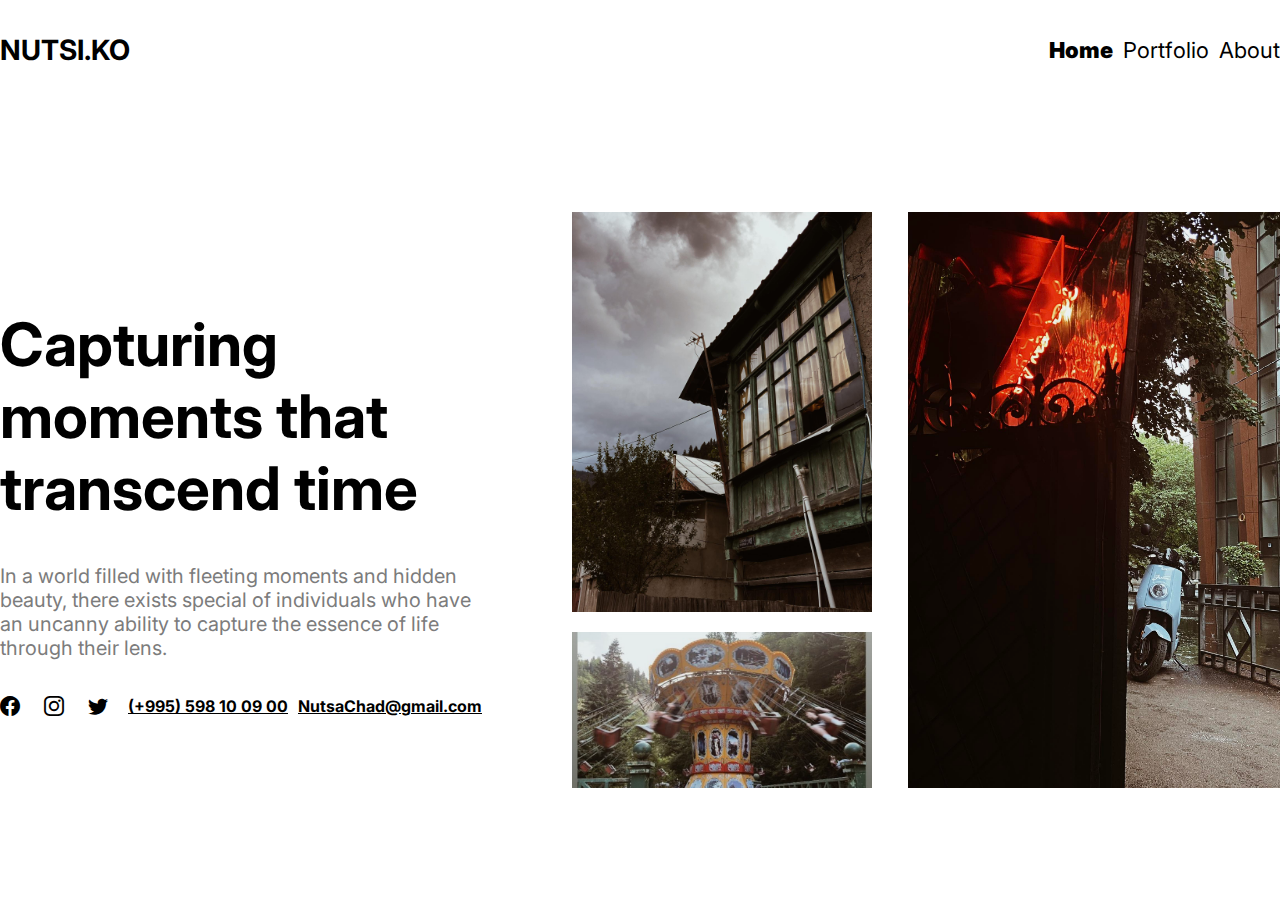
<file: index.html>
<!DOCTYPE html>
<html lang="en">

<head>
  <meta charset="UTF-8" />
  <meta http-equiv="X-UA-Compatible" content="IE=edge" />
  <meta name="viewport" content="width=device-width, initial-scale=1.0" />
  <title>NUTSI.KO</title>
  <link rel="stylesheet" href="https://cdnjs.cloudflare.com/ajax/libs/animate.css/4.1.1/animate.min.css">
  <link rel="preconnect" href="https://fonts.googleapis.com">
  <link rel="preconnect" href="https://fonts.gstatic.com" crossorigin>
  <link href="https://fonts.googleapis.com/css2?family=Inter:wght@200;300;400;500;700&display=swap" rel="stylesheet">
  <link href="https://cdn.jsdelivr.net/npm/bootstrap@5.3.0/dist/css/bootstrap.min.css" rel="stylesheet"
    integrity="sha384-9ndCyUaIbzAi2FUVXJi0CjmCapSmO7SnpJef0486qhLnuZ2cdeRhO02iuK6FUUVM" crossorigin="anonymous">
  <link rel="stylesheet" href="https://cdn.jsdelivr.net/npm/bootstrap-icons@1.10.5/font/bootstrap-icons.css">

  <link rel="stylesheet" href="index.css" />
</head>

<body>
  <main>
    <nav>

      <header class="head container">
        <h1>NUTSI.KO</h1>
        <nav class="nav-bar">
          <ul>
            <li><a href="index.html" class="navLink navLink-active">home</a></li>
            <li><a href="portfolio.html" class="navLink">portfolio</a></li>
            <li><a href="about.html" class="navLink">about</a></li>
          </ul>
        </nav>
      </header>
    </nav>
    <div class="hero container">
      <div class="left">
        <div class="content">
          <h1>Capturing moments that transcend time</h1>
          <p>In a world filled with fleeting moments and hidden beauty,
            there exists special of individuals who have an uncanny
            ability to capture the essence of life through their lens.</p>
          <div class="info">
            <div class="icons">
              <i class="bi bi-facebook"></i>
              <i class="bi bi-instagram"></i>
              <i class="bi bi-twitter"></i>
            </div>
            <h3>(+995) 598 10 09 00</h3>
            <h3>NutsaChad@gmail.com</h3>
          </div>
        </div>
      </div>
      <div>
        <div class="right">
          <div class="two-img">
            <img src="./img/356796539_3422164897998133_7237410952117939513_n.jpg" alt="">
            <img src="./img/356645535_1270368193462597_1458418615715750418_n.jpg" alt="">
          </div>
          <div class="image">
            <img src="./img/354730652_809088730626555_7191224725773065048_n.jpg" alt="">
          </div>
        </div>
      </div>
    </div>
  </main>

</body>

</html>
</file>
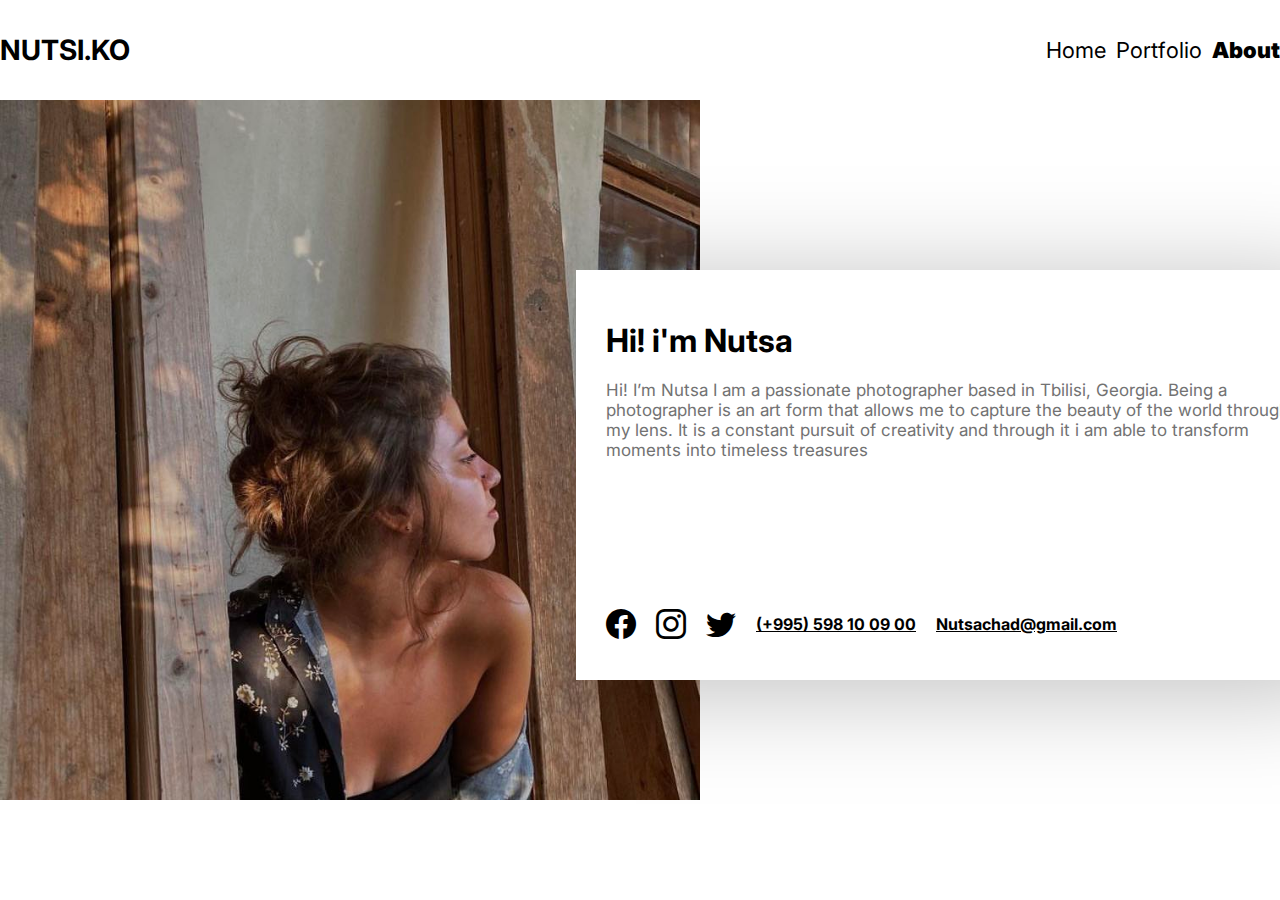
<file: about.html>
<!DOCTYPE html>
<html lang="en">

<head>
  <meta charset="UTF-8">
  <meta name="viewport" content="width=device-width, initial-scale=1.0">
  <title>Document</title>
  <link href="https://fonts.googleapis.com/css2?family=Inter:wght@200;300;400;500;700&display=swap" rel="stylesheet">
  <link href="https://cdn.jsdelivr.net/npm/bootstrap@5.3.0/dist/css/bootstrap.min.css" rel="stylesheet"
    integrity="sha384-9ndCyUaIbzAi2FUVXJi0CjmCapSmO7SnpJef0486qhLnuZ2cdeRhO02iuK6FUUVM" crossorigin="anonymous">
  <link rel="stylesheet" href="https://cdn.jsdelivr.net/npm/bootstrap-icons@1.10.5/font/bootstrap-icons.css">

  <link rel="stylesheet" href="index.css">
  <link rel="stylesheet" href="about.css">
</head>

<body>
  <header class="head container">
    <h1>NUTSI.KO</h1>
    <nav class="nav-bar">
      <ul>
        <li><a href="index.html" class="navLink">home</a></li>
        <li><a href="portfolio.html" class="navLink">portfolio</a></li>
        <li><a href="about.html" class="navLink navLink-active">about</a></li>
      </ul>
    </nav>
  </header>
  <section class="about container">
    <div class="about-pic">
      <img src="./img/355042850_1337243193529799_62895953375306793_n .jpg" alt="">
    </div>
    <div class="about-content">
      <div class="about-wrapper">
        <div class="main-part">
          <h1>Hi! i'm Nutsa</h1>
          <p>Hi! I’m Nutsa
            I am a passionate photographer based in Tbilisi, Georgia. Being a photographer is an art form that allows me
            to
            capture the beauty of the world through my lens. It is a constant pursuit of creativity and through it i am
            able
            to transform moments into timeless treasures</p>
        </div>
        <div class="footer">
          <div class="icons">
            <i class="bi bi-facebook"></i>
            <i class="bi bi-instagram"></i>
            <i class="bi bi-twitter"></i>
          </div>
          <div class="contact">
            <h3>(+995) 598 10 09 00</h3>
            <h3>Nutsachad@gmail.com</h3>
          </div>
        </div>
      </div>
    </div>
  </section>
</body>

</html>
</file>
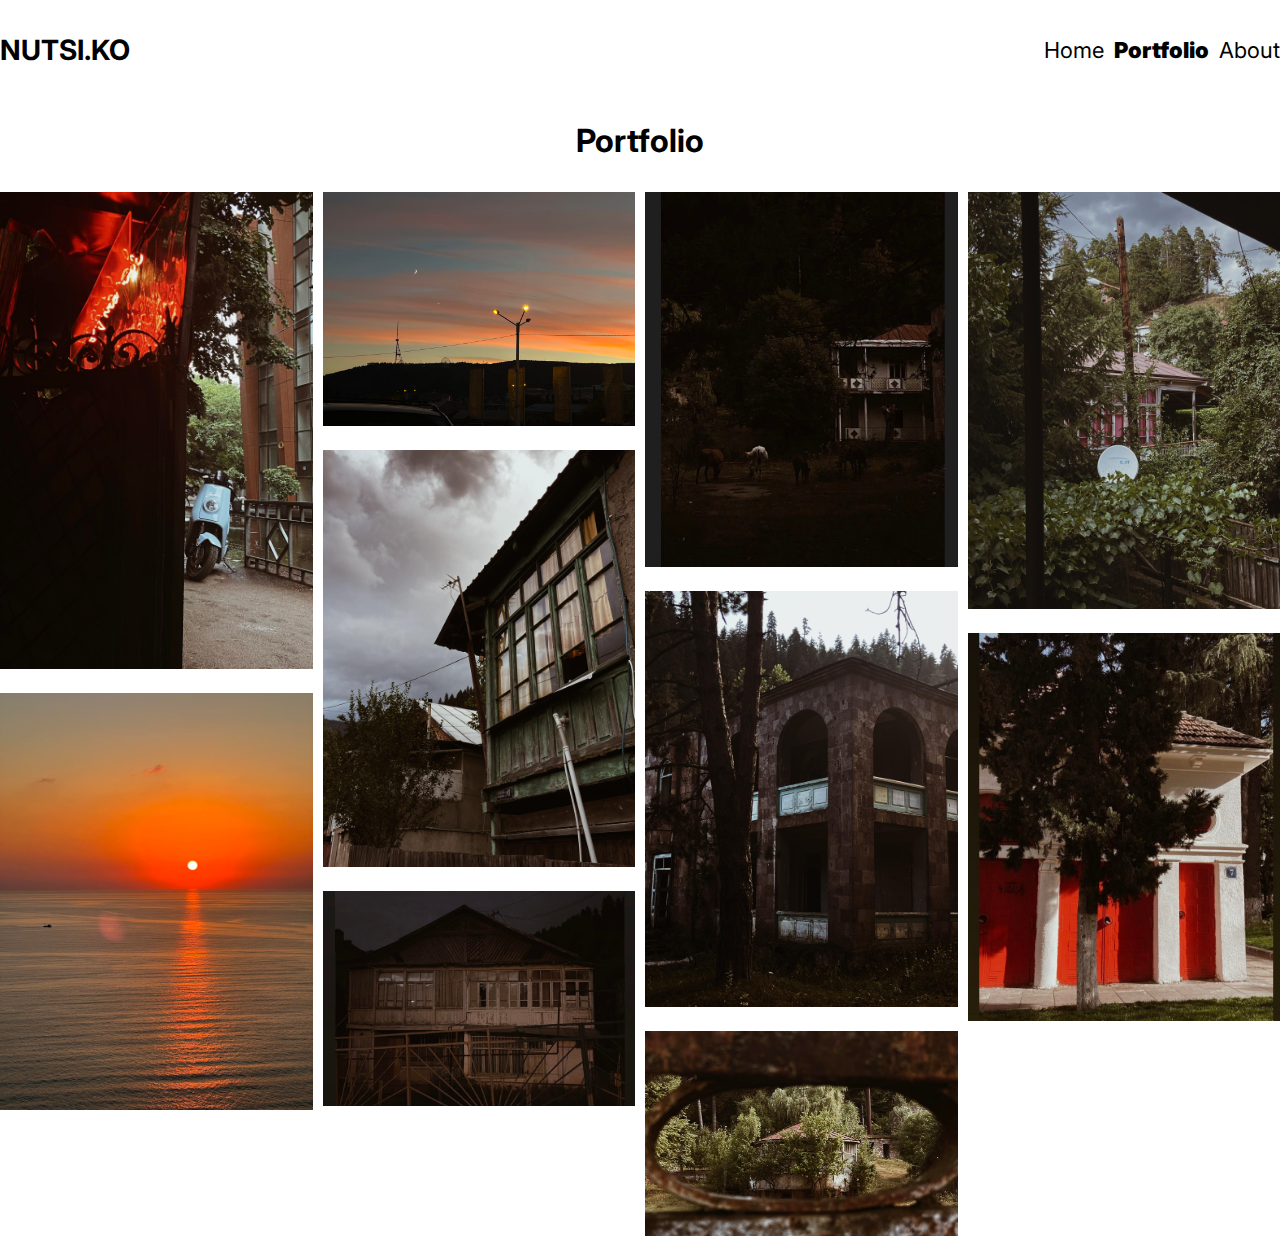
<file: portfolio.html>
<!DOCTYPE html>
<html lang="en">

<head>
  <meta charset="UTF-8">
  <meta name="viewport" content="width=device-width, initial-scale=1.0">
  <title>Document</title>
  <link href="https://fonts.googleapis.com/css2?family=Inter:wght@200;300;400;500;700&display=swap" rel="stylesheet">
  <link href="https://cdn.jsdelivr.net/npm/bootstrap@5.3.0/dist/css/bootstrap.min.css" rel="stylesheet"
    integrity="sha384-9ndCyUaIbzAi2FUVXJi0CjmCapSmO7SnpJef0486qhLnuZ2cdeRhO02iuK6FUUVM" crossorigin="anonymous">
  <link rel="stylesheet" href="index.css">
  <link rel="stylesheet" href="portfolio.css">
</head>

<body>
  <header class="head container">
    <h1>NUTSI.KO</h1>
    <nav class="nav-bar">
      <ul>
        <li><a href="index.html" class="navLink">home</a></li>
        <li><a href="portfolio.html" class="navLink navLink-active">portfolio</a></li>
        <li><a href="about.html" class="navLink">about</a></li>
      </ul>
    </nav>
  </header>
  <h1>Portfolio</h1>
  <div class="img-container container">
    <div class="cont-item">
      <img src="./img/354730652_809088730626555_7191224725773065048_n.jpg" alt="">
    </div>

    <div class="cont-item ">
      <img src="./img/355071428_1029350245108461_4153354107232985717_n.jpg" alt="">
    </div>

    <div class="cont-item">
      <img src="./img/356792836_577282084607836_1642048397092596480_n.jpg" alt="">
    </div>

    <div class="cont-item ">
      <img src="./img/356796539_3422164897998133_7237410952117939513_n.jpg" alt="">
    </div>

    <div class="cont-item ">
      <img src="./img/355123114_1321819515355048_1918738276802479057_n.jpg" alt="">
    </div>

    <div class="cont-item ">
      <img src="./img/354502111_979266369779494_6338717140111257268_n.jpg" alt="">
    </div>

    <div class="cont-item ">
      <img src="./img/354530483_767545921784478_196855626344616857_n.jpg" alt="">
    </div>

    <div class="cont-item ">
      <img src="./img/356826773_639120688131985_7575173977043314031_n.jpg" alt="">
    </div>

    <div class="cont-item ">
      <img src="./img/356796471_1685173765252258_5057929299393862869_n.jpg" alt="">
    </div>

    <div class="cont-item ">
      <img src="./img/355625201_788254662803136_9071200040029403295_n.jpg" alt="">
    </div>
  </div>
</body>

</html>
</file>
<file: index.css>
body {
  box-sizing: border-box;
  padding: 0;
  margin: 0;
  font-family: "Inter", sans-serif;
}
header {
  display: flex;
  justify-content: space-between;
  align-items: center;
  height: 100px;
}
.head h1 {
  font-size: 28px;
}
.navLink-active {
  font-weight: 900;
}

.nav-bar a:link,
.nav-bar a:visited {
  font-size: 22px;
  text-decoration: none;
  color: black;
}
.nav-bar ul li {
  list-style: none;
}
.nav-bar ul {
  display: flex;
  gap: 10px;
}
.navLink {
  text-transform: capitalize;
}
.hero {
  display: grid;
  grid-template-columns: 40fr 60fr;
  gap: 40px;
  height: calc(100vh - 100px);
  align-items: center;
}
.content i {
  font-size: 20px;
  margin-right: 20px;
}
.content h1 {
  font-size: 60px;
  letter-spacing: 1.1;
}
.content p {
  font-size: 20px;
  color: #7c7c7c;
}
.info {
  display: flex;
  align-items: center;
}
.info h3 {
  font-size: 16px;
  margin-right: 10px;
  text-decoration: underline;
}
.right img {
  width: 300px;
}
.right {
  display: grid;
  grid-template-columns: 1fr 1fr;
}
.two-img {
  display: flex;
  flex-direction: column;
  gap: 20px;
  align-items: center;
}
.image {
  text-align: start;
}
.image img {
  width: 100%;
  height: 100%;
}
@media (max-width: 375px) {
  .head h1 {
    font-size: 24px;
  }
  .container {
    padding: 10px 30px 20px 30px;
  }
  .head {
    justify-content: center;
    padding: 0;
  }
  .nav-bar a:link,
  .nav-bar a:visited {
    font-size: 16px;
  }
  .hero {
    display: flex;
    flex-direction: column;
  }
  .left .content h1 {
    font-size: 40px;
    padding: 0;
    margin: 0;
  }
  .info {
    display: flex;
    flex-direction: column;
    align-items: start;
  }
  .info h3 {
    padding: 0;
    margin: 5px;
  }
  .right {
    display: inline;
    gap: 20px;
  }
  .image {
    margin-top: 20px;
  }
  .two-img img {
    width: 100%;
  }
}
</file>
<file: about.css>
.about {
  display: grid;
  grid-template-columns: 1fr 1fr;
}
.about-pic img {
  position: relative;
  height: calc(100vh - 200px);
  width: 700px;
  box-sizing: border-box;
  box-sizing: content-box;
  object-fit: cover;
}
.about-content {
  position: absolute;
  top: 30%;
  left: 45%;
  width: 700px;
  height: 350px;
  background-color: #fff;
  box-shadow: 10px 10px 100px rgba(0, 0, 0, 0.26);
  padding: 30px;
}
.main-part h1 {
  margin-bottom: 20px;
}
.main-part p {
  font-size: 17px;
  color: #727272;
}
.footer h3 {
  font-size: 16px;
  text-decoration: underline;
}
.footer {
  display: flex;
  gap: 20px;
  align-items: center;
}
.footer div {
  display: flex;
  gap: 20px;
}
.footer i {
  font-size: 30px;
}
.about-wrapper {
  height: 100%;
  display: flex;
  flex-direction: column;
  justify-content: space-between;
}

@media (max-width: 375px) {
  .container {
    padding: 0;
  }
  .about {
    display: flex;
    flex-direction: column;
  }
  .about-pic img {
    width: 100vw;
    height: 400px;
  }
  .about-content {
    position: relative;
    top: -80px;
    left: 50px;
    width: calc(100vw - 100px);
    height: 600px;
    /* background-color: #a7a7a7; */
  }
  .footer {
    display: flex;
    flex-direction: column;
    align-items: start;
  }
  .footer .contact {
    display: flex;
    flex-direction: column;
  }
}
</file>
<file: portfolio.css>
h1 {
  text-align: center;
  font-family: "Inter", sans-serif;
}
.img-container {
  margin: 0 auto;
  column-count: 4;
  column-gap: 10px;
}

.cont-item {
  background-color: white;
  width: 100%;
  margin: 10px 0;
  display: inline-block;
  box-sizing: border-box;
}

img {
  width: 100%;
  height: auto;
}
@media (max-width: 375px) {
  .container {
    padding: 0;
  }
  .img-container {
    display: inline;
    text-align: center;
    align-items: center;
  }
  .cont-item {
    width: calc(100vw - 20px);
    margin-left: 10px;
  }
}
</file>
